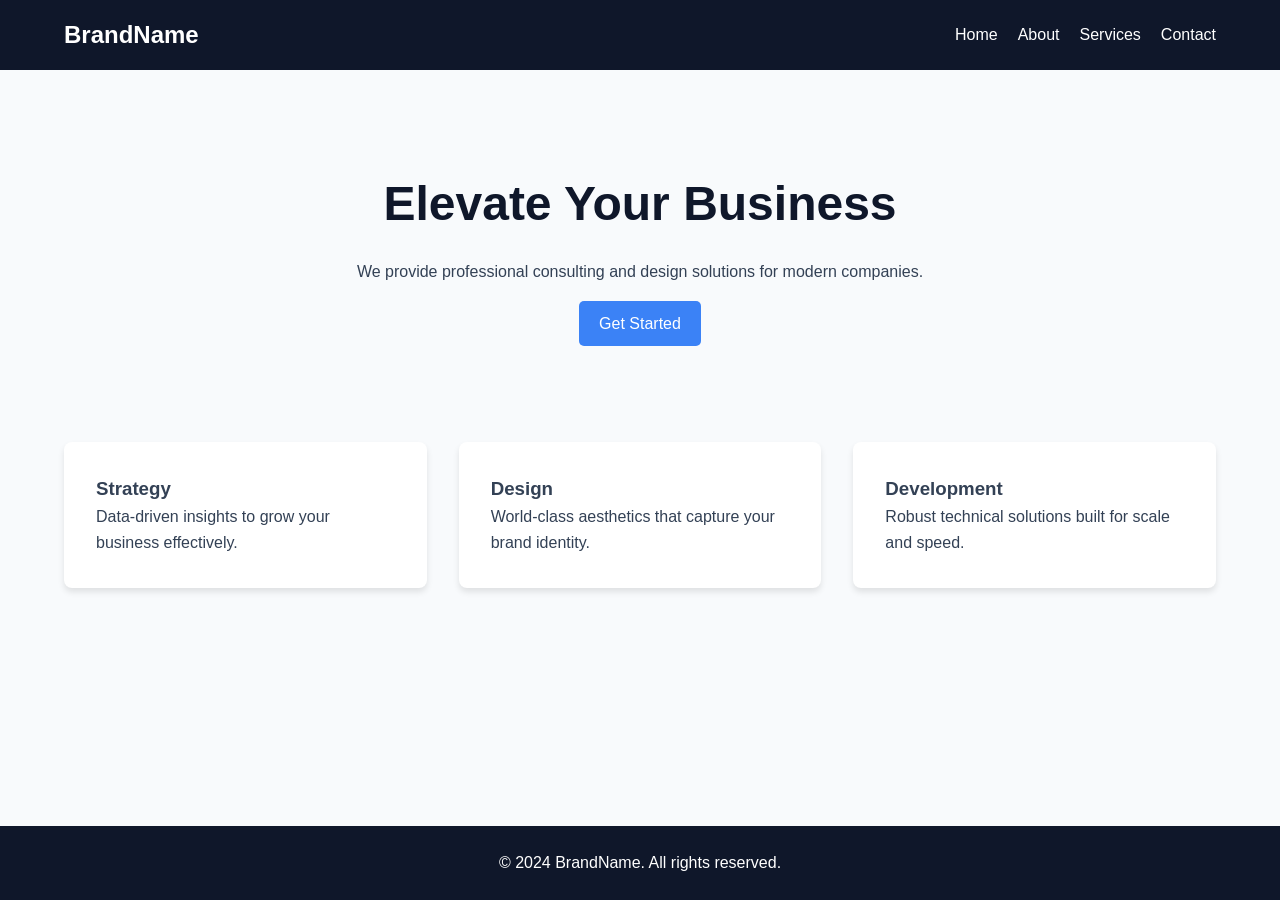
<file: index.html>
<!DOCTYPE html>
<html lang="en">
<head>
    <meta charset="UTF-8">
    <meta name="viewport" content="width=device-width, initial-scale=1.0">
    <title>Professional Solutions | Home</title>
    <link rel="stylesheet" href="style.css">
</head>
<body>

    <header>
        <nav>
            <div class="logo">BrandName</div>
            <ul class="nav-links">
                <li><a href="index.html">Home</a></li>
                <li><a href="about.html">About</a></li>
                <li><a href="services.html">Services</a></li>
                <li><a href="contact.html">Contact</a></li>
            </ul>
        </nav>
    </header>

    <main>
        <section class="hero">
            <h1>Elevate Your Business</h1>
            <p>We provide professional consulting and design solutions for modern companies.</p>
            <a href="contact.html" class="btn">Get Started</a>
        </section>

        <section class="grid">
            <div class="card">
                <h3>Strategy</h3>
                <p>Data-driven insights to grow your business effectively.</p>
            </div>
            <div class="card">
                <h3>Design</h3>
                <p>World-class aesthetics that capture your brand identity.</p>
            </div>
            <div class="card">
                <h3>Development</h3>
                <p>Robust technical solutions built for scale and speed.</p>
            </div>
        </section>
    </main>

    <footer>
        <p>&copy; 2024 BrandName. All rights reserved.</p>
    </footer>

</body>
</html>
</file>
<file: style.css>
/* style.css */
:root {
    --primary-color: #0f172a; /* Deep Navy */
    --accent-color: #3b82f6;  /* Bright Blue */
    --text-color: #334155;    /* Dark Gray */
    --light-bg: #f8fafc;      /* Very Light Gray */
    --white: #ffffff;
}

* { margin: 0; padding: 0; box-sizing: border-box; }

body {
    font-family: 'Segoe UI', Tahoma, Geneva, Verdana, sans-serif;
    line-height: 1.6;
    color: var(--text-color);
    background-color: var(--light-bg);
    display: flex;
    flex-direction: column;
    min-height: 100vh;
}

/* Navigation */
header {
    background: var(--primary-color);
    color: var(--white);
    padding: 1rem 0;
}

nav {
    display: flex;
    justify-content: space-between;
    align-items: center;
    width: 90%;
    max-width: 1200px;
    margin: auto;
}

.logo { font-size: 1.5rem; font-weight: bold; }

.nav-links { list-style: none; display: flex; gap: 20px; }

.nav-links a {
    color: var(--white);
    text-decoration: none;
    font-weight: 500;
    transition: color 0.3s;
}

.nav-links a:hover { color: var(--accent-color); }

/* Main Layout */
main {
    flex: 1; /* Pushes footer down */
    width: 90%;
    max-width: 1200px;
    margin: 2rem auto;
}

/* Hero Section (For Home Page) */
.hero {
    text-align: center;
    padding: 4rem 0;
}

.hero h1 { font-size: 3rem; color: var(--primary-color); margin-bottom: 1rem; }
.btn {
    display: inline-block;
    background: var(--accent-color);
    color: var(--white);
    padding: 10px 20px;
    text-decoration: none;
    border-radius: 5px;
    margin-top: 1rem;
}

/* Card Grid (For Services/Team) */
.grid {
    display: grid;
    grid-template-columns: repeat(auto-fit, minmax(300px, 1fr));
    gap: 2rem;
    margin-top: 2rem;
}

.card {
    background: var(--white);
    padding: 2rem;
    border-radius: 8px;
    box-shadow: 0 4px 6px rgba(0,0,0,0.1);
}

/* Footer */
footer {
    background: var(--primary-color);
    color: var(--white);
    text-align: center;
    padding: 1.5rem;
    margin-top: auto;
}
</file>
